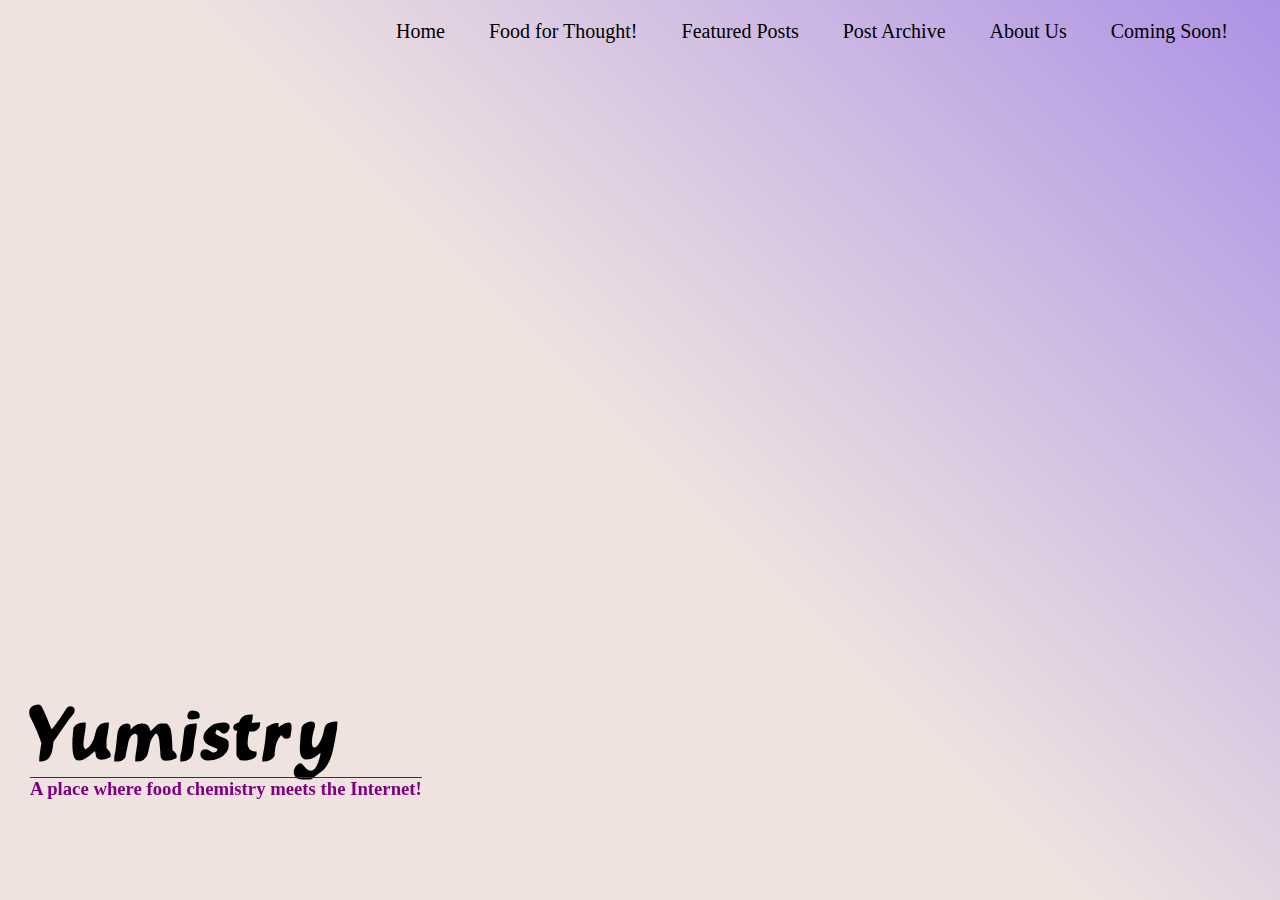
<file: index.html>
<!DOCTYPE html>
<html lang="en">

<head>
    <link rel="stylesheet" href="websiteStyle.css">
    <meta charset="utf-8">
    <meta name="viewport" content="width=device-width, initial-scale=1">
    <title>Yumistry</title>
</head>

<body>
 
  <!-- Navigation Bar -->  
  <header>
    <section>
      <label for="toggle-1" class="toggle-menu"><ul><li></li> <li></li> <li></li></ul></label>
      <input type="checkbox" id="toggle-1">

      <nav>
        <ul>
          <li><a href="Coming Soon/comingSoon.html">Coming Soon!</a></li>
          <li><a href="About Us/aboutUs.html">About Us</a></li>
          <li><a href="Post Archive/postArchive.html">Post Archive</a></li>
          <li><a href="Featured Posts/featuredPosts.html">Featured Posts</a></li>
          <li><a href="Food For Thought/foodForThought.html">Food for Thought!</a></li>
          <li><a href="index.html">Home</a></li>
        </ul>
      </nav>
    </section>
  </header>  
  
  <!-- Middle Spacing -->
  <div class="middleSpacing"></div>

  <!-- Title and Description -->
  <div class="frontTitle">
    <h1>Yumistry</h1>
    <h3>
      A place where food chemistry meets the Internet!
    </h3>
  </div>
 
</body>

</html>
</file>
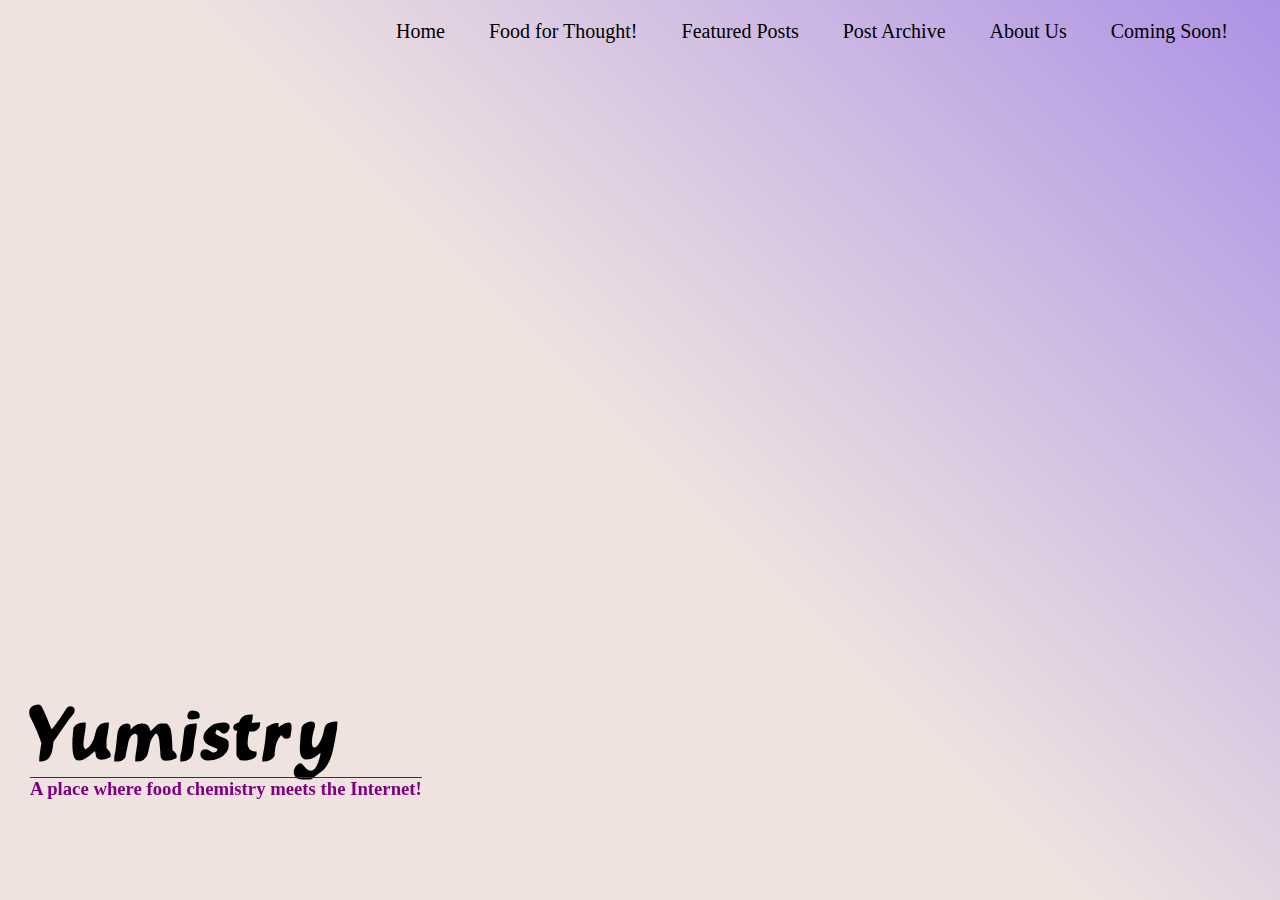
<file: homePage.html>
<!DOCTYPE html>
<html lang="en">

<head>
    <link rel="stylesheet" href="websiteStyle.css">
    <meta charset="utf-8">
    <meta name="viewport" content="width=device-width, initial-scale=1">
    <title>Yumistry</title>
</head>

<body>
 
  <!-- Navigation Bar -->  
  <header>
    <section>
      <label for="toggle-1" class="toggle-menu"><ul><li></li> <li></li> <li></li></ul></label>
      <input type="checkbox" id="toggle-1">

      <nav>
        <ul>
          <li><a href="Coming Soon/comingSoon.html">Coming Soon!</a></li>
          <li><a href="About Us/aboutUs.html">About Us</a></li>
          <li><a href="Post Archive/postArchive.html">Post Archive</a></li>
          <li><a href="Featured Posts/featuredPosts.html">Featured Posts</a></li>
          <li><a href="Food For Thought/foodForThought.html">Food for Thought!</a></li>
          <li><a href="homePage.html">Home</a></li>
        </ul>
      </nav>
    </section>
  </header>  
  
  <!-- Middle Spacing -->
  <div class="middleSpacing"></div>

  <!-- Title and Description -->
  <div class="frontTitle">
    <h1>Yumistry</h1>
    <h3>
      A place where food chemistry meets the Internet!
    </h3>
  </div>
 
</body>

</html>
</file>
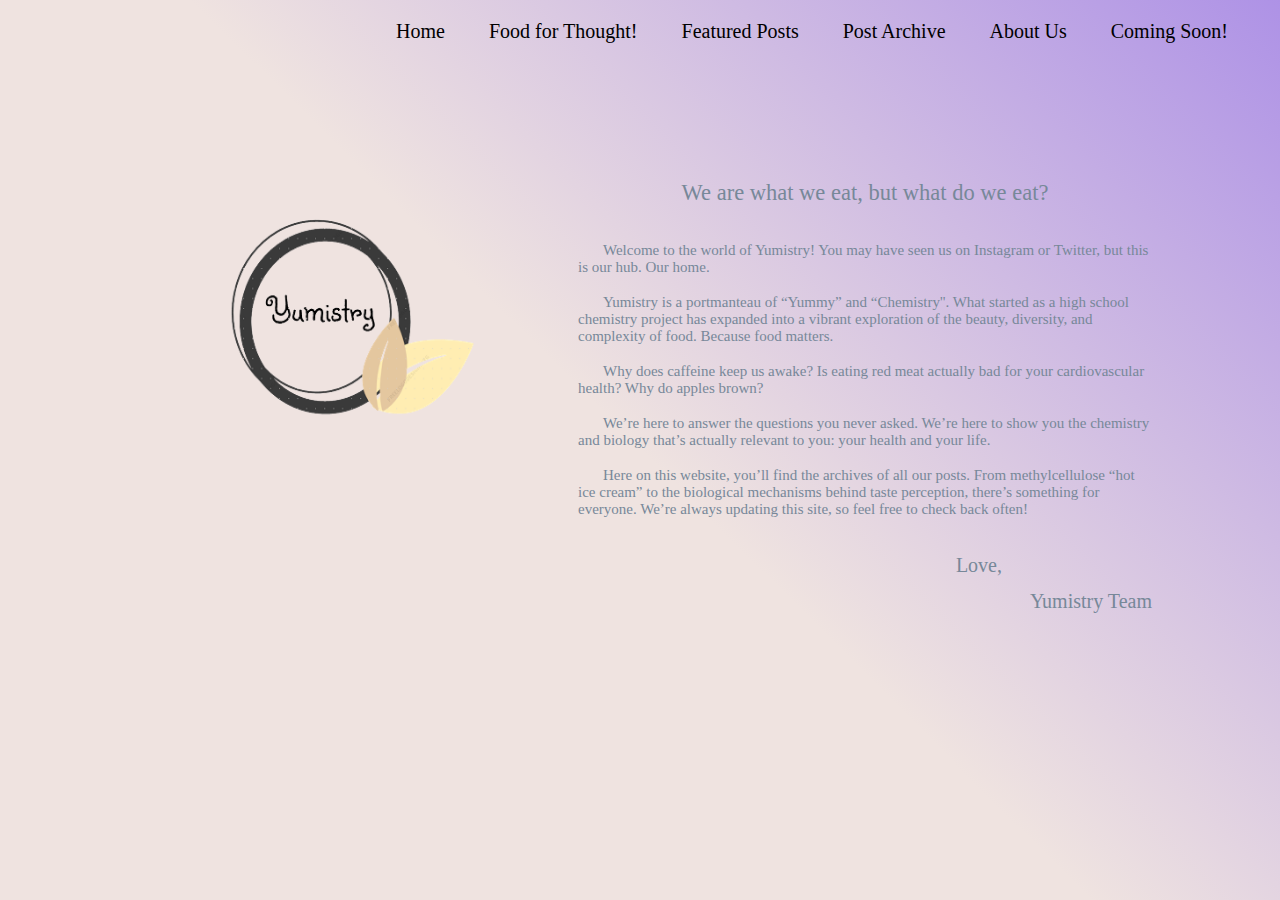
<file: About Us/aboutUs.html>
<!DOCTYPE html>
<html lang="en">

<head>
    <link rel="stylesheet" href="../websiteStyle.css">
    <meta charset="utf-8">
    <meta name="viewport" content="width=device-width, initial-scale=1">
    <title>Yumistry</title>
</head>

<body>
 
  <!-- Navigation Bar -->  
  <header>
    <section>
      <label for="toggle-1" class="toggle-menu"><ul><li></li> <li></li> <li></li></ul></label>
      <input type="checkbox" id="toggle-1">

      <nav>
        <ul>
          <li><a href="../Coming Soon/comingSoon.html">Coming Soon!</a></li>
          <li><a href="aboutUs.html">About Us</a></li>
          <li><a href="../Post Archive/postArchive.html">Post Archive</a></li>
          <li><a href="../Featured Posts/featuredPosts.html">Featured Posts</a></li>
          <li><a href="../Food For Thought/foodForThought.html">Food for Thought!</a></li>
          <li><a href="../index.html">Home</a></li>
        </ul>
      </nav>
    </section>
  </header>

  <div class="aboutContainer">
      <div class="logoContainer">
          <img src="../logo.png">
      </div>
      <div class="descriptionContainer">
          <p3>We are what we eat, but what do we eat?</p3><br><br>
          <p>Welcome to the world of Yumistry! You may have seen us on Instagram or Twitter, but this 
            is our hub. Our home.</p><br>
          <p>Yumistry is a portmanteau of “Yummy” and “Chemistry''. What started as a high school 
            chemistry project has expanded into a vibrant exploration of the beauty, diversity, and 
            complexity of food. Because food matters.</p><br>
          <p>Why does caffeine keep us awake? Is eating red meat actually bad for your cardiovascular 
            health? Why do apples brown?</p><br>
          <p>We’re here to answer the questions you never asked. We’re here to show you the chemistry 
            and biology that’s actually relevant to you: your health and your life.</p><br>
          <p>Here on this website, you’ll find the archives of all our posts. From methylcellulose “hot 
            ice cream” to the biological mechanisms behind taste perception, there’s something for 
            everyone. We’re always updating this site, so feel free to check back often!</p><br><br>
          <p1>Love,</p1><br><br>
          <p2>Yumistry Team</p2><br><br><br><br>
      </div>
  </div>


</body>

</html>
</file>
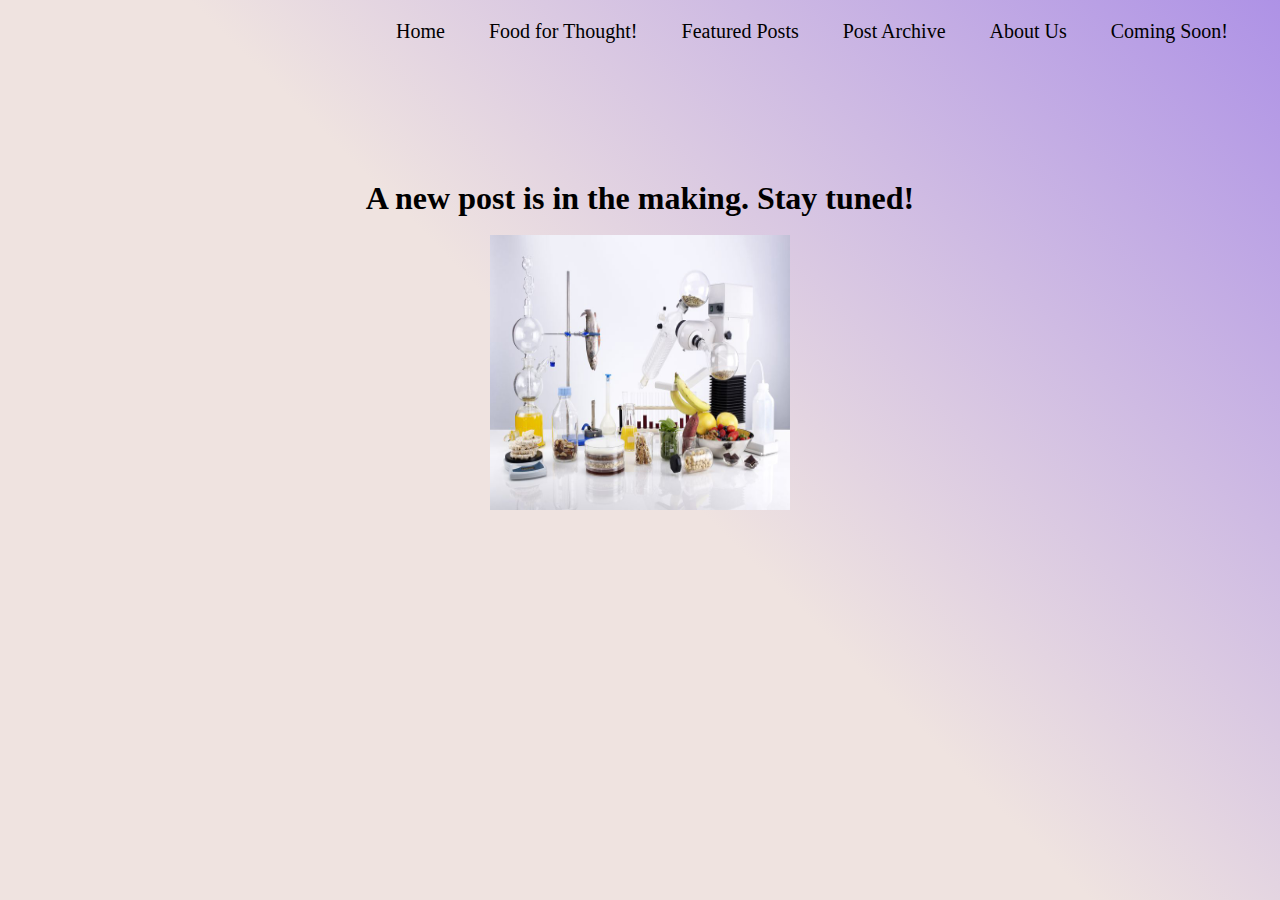
<file: Coming Soon/comingSoon.html>
<!DOCTYPE html>
<html lang="en">

<head>
    <link rel="stylesheet" href="../websiteStyle.css">
    <meta charset="utf-8">
    <meta name="viewport" content="width=device-width, initial-scale=1">
    <title>Yumistry</title>
</head>

<body>
 
  <!-- Navigation Bar -->  
  <header>
    <section>
      <label for="toggle-1" class="toggle-menu"><ul><li></li> <li></li> <li></li></ul></label>
      <input type="checkbox" id="toggle-1">

      <nav>
        <ul>
          <li><a href="comingSoon.html">Coming Soon!</a></li>
          <li><a href="../About Us/aboutUs.html">About Us</a></li>
          <li><a href="../Post Archive/postArchive.html">Post Archive</a></li>
          <li><a href="../Featured Posts/featuredPosts.html">Featured Posts</a></li>
          <li><a href="../Food For Thought/foodForThought.html">Food for Thought!</a></li>
          <li><a href="../index.html">Home</a></li>
        </ul>
      </nav>
    </section>
  </header>

  <div class="peekContainer">
      <h1>A new post is in the making. Stay tuned!</h1>
      <br>
      <img src="foodChem.jpg" height=275px width=300px>
  </div>

</body>

</html>
</file>
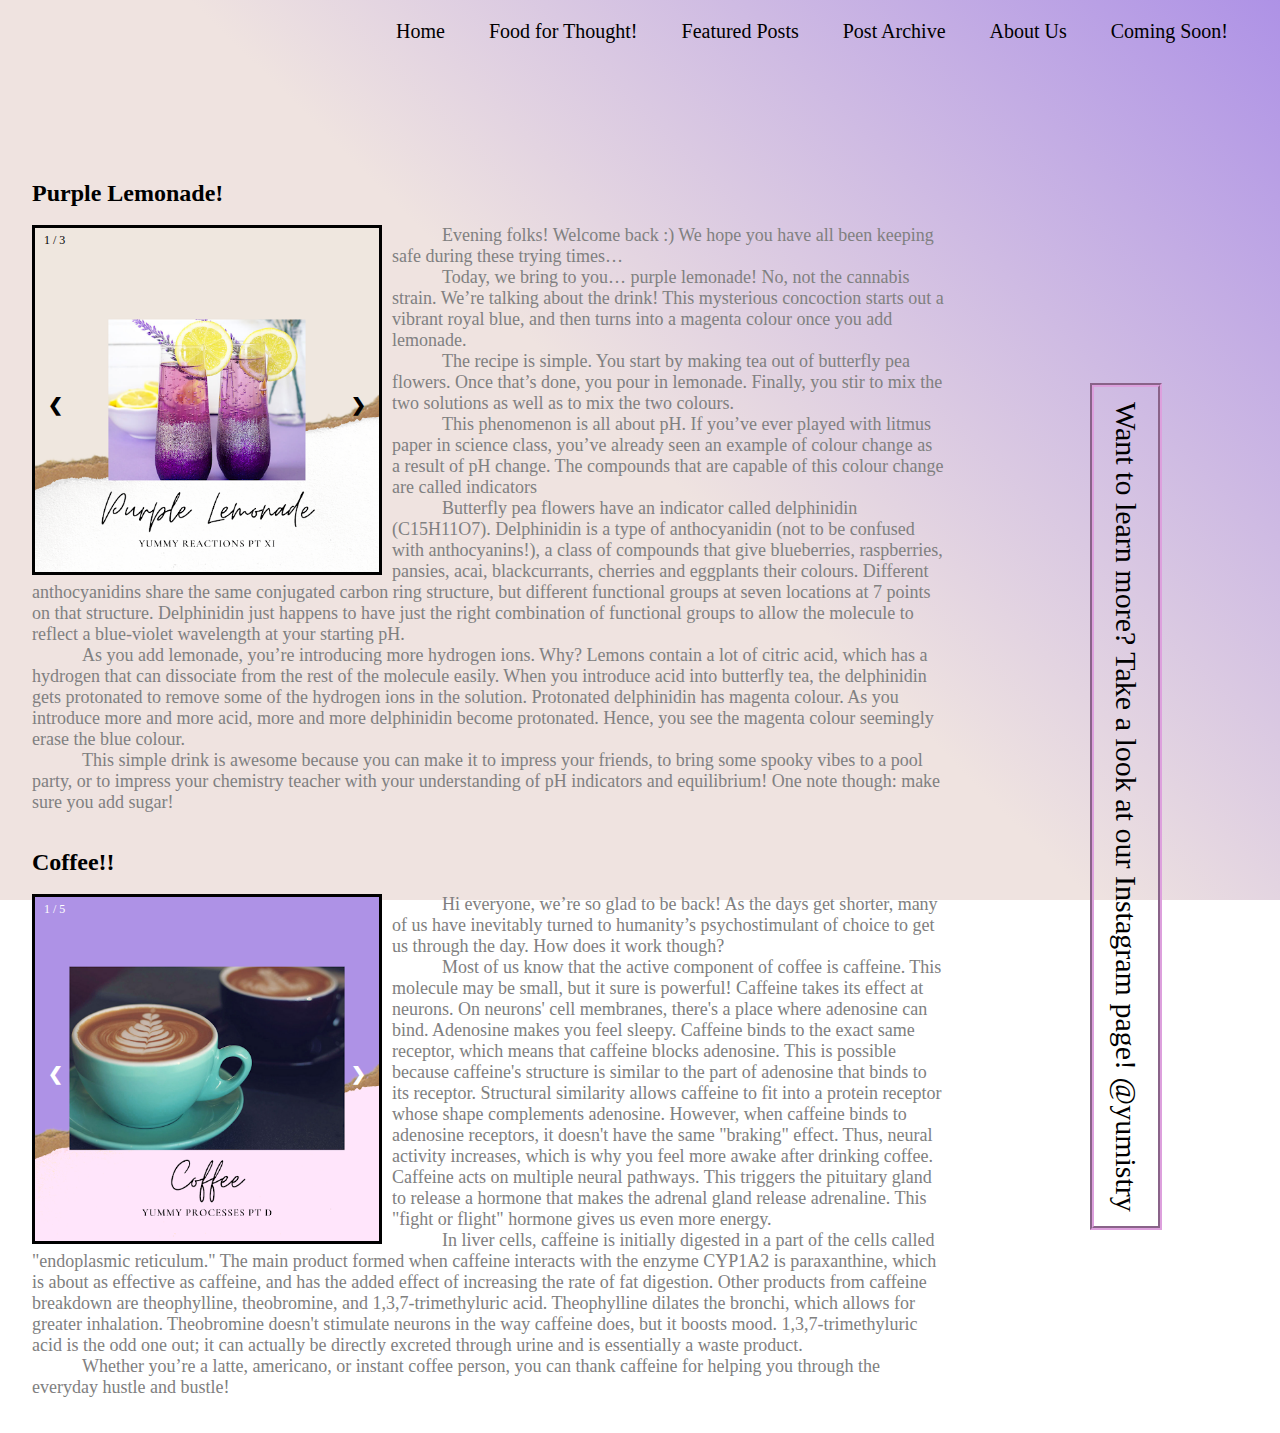
<file: Featured Posts/featuredPosts.html>
<!DOCTYPE html>
<html lang="en">

<head>
  <link rel="stylesheet" href="../websiteStyle.css">
  <script src="postSlideshow.js"></script>
  <meta charset="utf-8">
  <meta name="viewport" content="width=device-width, initial-scale=1">
  <title>Yumistry</title>
</head>

<body>

  <!-- Navigation Bar -->
  <header>
    <section>
      <label for="toggle-1" class="toggle-menu">
        <ul>
          <li></li>
          <li></li>
          <li></li>
        </ul>
      </label>
      <input type="checkbox" id="toggle-1">

      <nav>
        <ul>
          <li><a href="../Coming Soon/comingSoon.html">Coming Soon!</a></li>
          <li><a href="../About Us/aboutUs.html">About Us</a></li>
          <li><a href="../Post Archive/postArchive.html">Post Archive</a></li>
          <li><a href="featuredPosts.html">Featured Posts</a></li>
          <li><a href="../Food For Thought/foodForThought.html">Food for Thought!</a></li>
          <li><a href="../index.html">Home</a></li>
        </ul>
      </nav>
    </section>
  </header>

  <!-- Content Container -->
  <div class="fpContainer">
    <div class="fpPost">

      <!-- Featured Post #1 -->
      <div class="featured">
        <h1>Purple Lemonade!</h1>
        <br>

        <!-- Slideshow for Post Visuals -->
        <div class="postSlideContainer">
          <div class="slideshow-container">
            <div class="mySlides1 fade">
              <div class="numbertext1">1 / 3</div>
              <img src="Images/purple_lemonade_1.png">
            </div>
            <div class="mySlides1 fade">
              <div class="numbertext1">2 / 3</div>
              <img src="Images/purple_lemonade_2.png">
            </div>
            <div class="mySlides1 fade">
              <div class="numbertext1">3 / 3</div>
              <img src="Images/purple_lemonade_3.png">
            </div>
            <a class="prev1" onclick="plusSlides(-1, 0)">&#10094;</a>
            <a class="next1" onclick="plusSlides(1, 0)">&#10095;</a>
          </div>
        </div>

        <!-- Post Text -->
        <p>Evening folks! Welcome back :) We hope you have all been keeping 
          safe during these trying times…
        </p>
        <p>
          Today, we bring to you… purple lemonade! No, not the cannabis 
          strain. We’re talking about the drink! This mysterious concoction 
          starts out a vibrant royal blue, and then turns into a magenta 
          colour once you add lemonade.
        </p>
        <p>The recipe is simple. You start by making tea out of butterfly 
          pea flowers. Once that’s done, you pour in lemonade. Finally, you 
          stir to mix the two solutions as well as to mix the two colours.
        </p>
        <p>This phenomenon is all about pH. If you’ve ever played with 
          litmus paper in science class, you’ve already seen an example of 
          colour change as a result of pH change. The compounds that are 
          capable of this colour change are called indicators
        </p>
        <p>Butterfly pea flowers have an indicator called delphinidin 
          (C15H11O7). Delphinidin is a type of anthocyanidin (not to be 
          confused with anthocyanins!), a class of compounds that give 
          blueberries, raspberries, pansies, acai, blackcurrants, cherries 
          and eggplants their colours. Different anthocyanidins share the 
          same conjugated carbon ring structure, but different functional 
          groups at seven locations at 7 points on that structure. 
          Delphinidin just happens to have just the right combination of 
          functional groups to allow the molecule to reflect a blue-violet 
          wavelength at your starting pH.
        </p>
        <p>As you add lemonade, you’re introducing more hydrogen ions. Why? 
          Lemons contain a lot of citric acid, which has a hydrogen that can 
          dissociate from the rest of the molecule easily. When you introduce 
          acid into butterfly tea, the delphinidin gets protonated to remove 
          some of the hydrogen ions in the solution. Protonated delphinidin 
          has magenta colour. As you introduce more and more acid, more and 
          more delphinidin become protonated. Hence, you see the magenta 
          colour seemingly erase the blue colour.
        </p>
        <p>This simple drink is awesome because you can make it to impress 
          your friends, to bring some spooky vibes to a pool party, or to 
          impress your chemistry teacher with your understanding of pH 
          indicators and equilibrium! One note though: make sure you add 
          sugar!
        </p>
      </div>

      <!-- Separation between the Featured Posts -->
      <br><br>

      <!-- Featured Post #2 -->
      <div class="featured">
        <h1>Coffee!!</h1>
        <br>

        <!-- Slideshow for Post Visuals -->
        <div class="postSlideContainer">
          <div class="slideshow-container">
            <div class="mySlides2 fade">
              <div class="numbertext2">1 / 5</div>
              <img src="Images/caffeine_1.png">
            </div>
            <div class="mySlides2 fade">
              <div class="numbertext2">2 / 5</div>
              <img src="Images/caffeine_2.png">
            </div>
            <div class="mySlides2 fade">
              <div class="numbertext2">3 / 5</div>
              <img src="Images/caffeine_3.png">
            </div>
            <div class="mySlides2 fade">
              <div class="numbertext2">4 / 5</div>
              <img src="Images/caffeine_4.png">
            </div>
            <div class="mySlides2 fade">
              <div class="numbertext2">5 / 5</div>
              <img src="Images/caffeine_5.png">
            </div>
            <a class="prev2" onclick="plusSlides(-1, 1)">&#10094;</a>
            <a class="next2" onclick="plusSlides(1, 1)">&#10095;</a>
          </div>
        </div>

        <!-- Post Text -->
        <p>Hi everyone, we’re so glad to be back! As the days get shorter, 
          many of us have inevitably turned to humanity’s psychostimulant of 
          choice to get us through the day. How does it work though?
        </p> 
        <p>Most of us know that the active component of coffee is caffeine. This molecule 
          may be small, but it sure is powerful! Caffeine takes its effect at 
          neurons. On neurons' cell membranes, there's a place where adenosine 
          can bind. Adenosine makes you feel sleepy. Caffeine binds to the exact 
          same receptor, which means that caffeine blocks adenosine. This is 
          possible because caffeine's structure is similar to the part of adenosine 
          that binds to its receptor. Structural similarity allows caffeine to 
          fit into a protein receptor whose shape complements adenosine. However, 
          when caffeine binds to adenosine receptors, it doesn't have the same 
          "braking" effect. Thus, neural activity increases, which is why you 
          feel more awake after drinking coffee. Caffeine acts on multiple 
          neural pathways. This triggers the pituitary gland to release a 
          hormone that makes the adrenal gland release adrenaline. This "fight 
          or flight" hormone gives us even more energy.
        </p>
        <p>In liver cells, caffeine is initially digested in a part of the cells called 
          "endoplasmic reticulum." The main product formed when caffeine 
          interacts with the enzyme CYP1A2 is paraxanthine, which is about 
          as effective as caffeine, and has the added effect of increasing 
          the rate of fat digestion. Other products from caffeine breakdown 
          are theophylline, theobromine, and 1,3,7-trimethyluric acid. 
          Theophylline dilates the bronchi, which allows for greater 
          inhalation. Theobromine doesn't stimulate neurons in the way 
          caffeine does, but it boosts mood. 1,3,7-trimethyluric acid is the 
          odd one out; it can actually be directly excreted through urine and 
          is essentially a waste product. 
        </p>
        <p>Whether you’re a latte, americano, or instant coffee person, you can thank caffeine for 
          helping you through the everyday hustle and bustle!
        </p>
      </div>
    </div>

    <!-- Sidebar Content -->
    <div class="fpSide" style="font-size: 50px">
      <p>Want to learn more? Take a look at our Instagram page! @yumistry</p>
    </div>
  </div>
  
  <!-- Make Post Visual Slideshows Appear -->
  <script>
    showSlides(1, 0);
    showSlides(1, 1);
  </script>

</body>

</html>
</file>
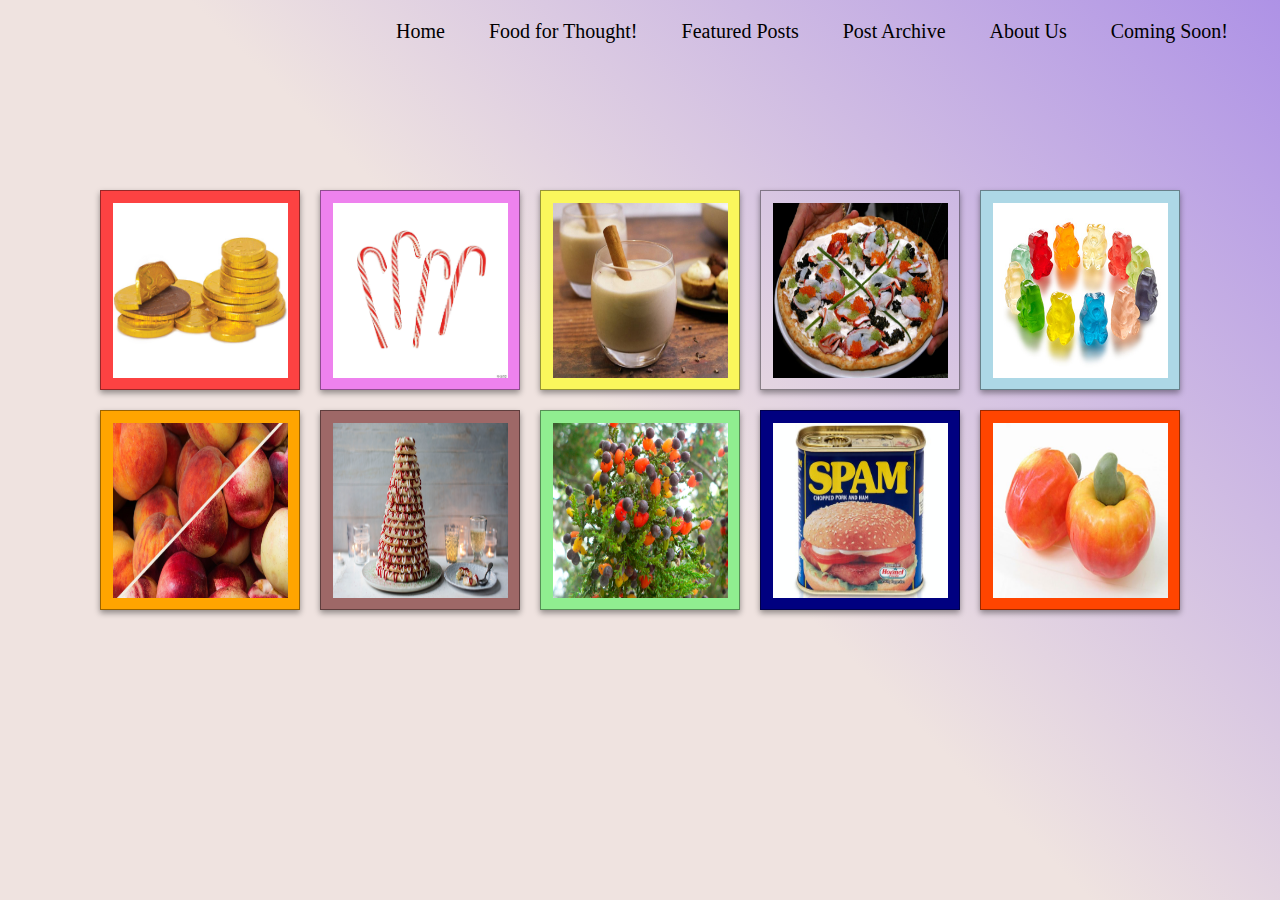
<file: Food For Thought/foodForThought.html>
<!DOCTYPE html>
<html lang="en">

<head>
  <link rel="stylesheet" href="../websiteStyle.css">
  <meta charset="utf-8">
  <meta name="viewport" content="width=device-width, initial-scale=1">
  <title>Yumistry</title>
</head>

<body>

  <!-- Navigation Bar -->
  <header>
    <section>
      <label for="toggle-1" class="toggle-menu">
        <ul>
          <li></li>
          <li></li>
          <li></li>
        </ul>
      </label>
      <input type="checkbox" id="toggle-1">

      <nav>
        <ul>
          <li><a href="../Coming Soon/comingSoon.html">Coming Soon!</a></li>
          <li><a href="../About Us/aboutUs.html">About Us</a></li>
          <li><a href="../Post Archive/postArchive.html">Post Archive</a></li>
          <li><a href="../Featured Posts/featuredPosts.html">Featured Posts</a></li>
          <li><a href="foodForThought.html">Food for Thought!</a></li>
          <li><a href="../index.html">Home</a></li>
        </ul>
      </nav>
    </section>
  </header>

  <!-- Posts -->
  <div class="fftContainer">

    <div class="post red">
      <img class="postImage" src="Images/FFT1_chocolate_coins.jpg">
      <p>Food for Thought #1<br><br>
        Chocolate coins are a token of Saint Nicholas.
        He helped out the poor by giving them bags of gold coins!
      </p>
    </div>

    <div class="post violet">
      <img class="postImage" src="Images/candy_cane.jpg">
      <p>Food for Thought #2<br><br>
        Candy canes were originally invented circa 1670 to keep children quiet during
        the Living Creche ceremony
      </p>
    </div>

    <div class="post yellow">
      <img class="postImage" src="Images/eggnog.jpg">
      <p>Food for Thought #3<br><br>
        Eggnog was first enjoyed by English aristocrats in 1607 in Jamestown, Virginia!
      </p>
    </div>

    <div class="post purple">
      <img class="postImage" src="Images/most_expensive_pizza.jpg">
      <p>Food for Thought #4<br><br>
        The world's most expensive pizza costs $12 000, takes 72 hours to make, and
        is topped with three types of caviar
      </p>
    </div>

    <div class="post blue">
      <img class="postImage" src="Images/gummies.jpg">
      <p>Food for Thought #5<br><br>
        Do you know why gummies shine? They're covered with carnauba wax, which
        is the same wax used on cars
      </p>
    </div>

    <div class="post orange">
      <img class="postImage" src="Images/peaches_and_nectarines.jpg">
      <p>Food for Thought #6<br><br>
        Peaches and nectarines are the same species, Prunus Persica. Peaches carry
        one or more copies of the dominant allele for the gene PpeMYB25 whereas
        nectarines only carry the recessive. That's what makes peaches fuzzy and
        nectarines smooth
      </p>
    </div>

    <div class="post brown">
      <img class="postImage" src="Images/wreath_cake_tower.jpg">
      <p>Food for Thought #7<br><br>
        On New Year's Eve in Norway and Denmark, people eat a wreath cake tower.
        It has multiple decorated ring cakes stacked up, often around a bottle
        of wine
      </p>
    </div>

    <div class="post green">
      <img class="postImage" src="Images/multi_grafted_tree.jpg">
      <p>Food for Thought #8<br><br>
        In Australia, multi-grafted trees have as many as 6 types of fruit growing
        on a single tree!
      </p>
    </div>

    <div class="post navy">
      <img class="postImage" src="Images/spam.jpg">
      <p>Food for Thought #9<br><br>
        Spam is a portmanteau of spice and ham
      </p>
    </div>

    <div class="post orangered">
      <img class="postImage" src="Images/cashew_apples.jpg">
      <p>Food for Thought #10<br><br>
        Cashews grow on cashew apples!</p>
    </div>
  </div>
  
</body>

</html>
</file>
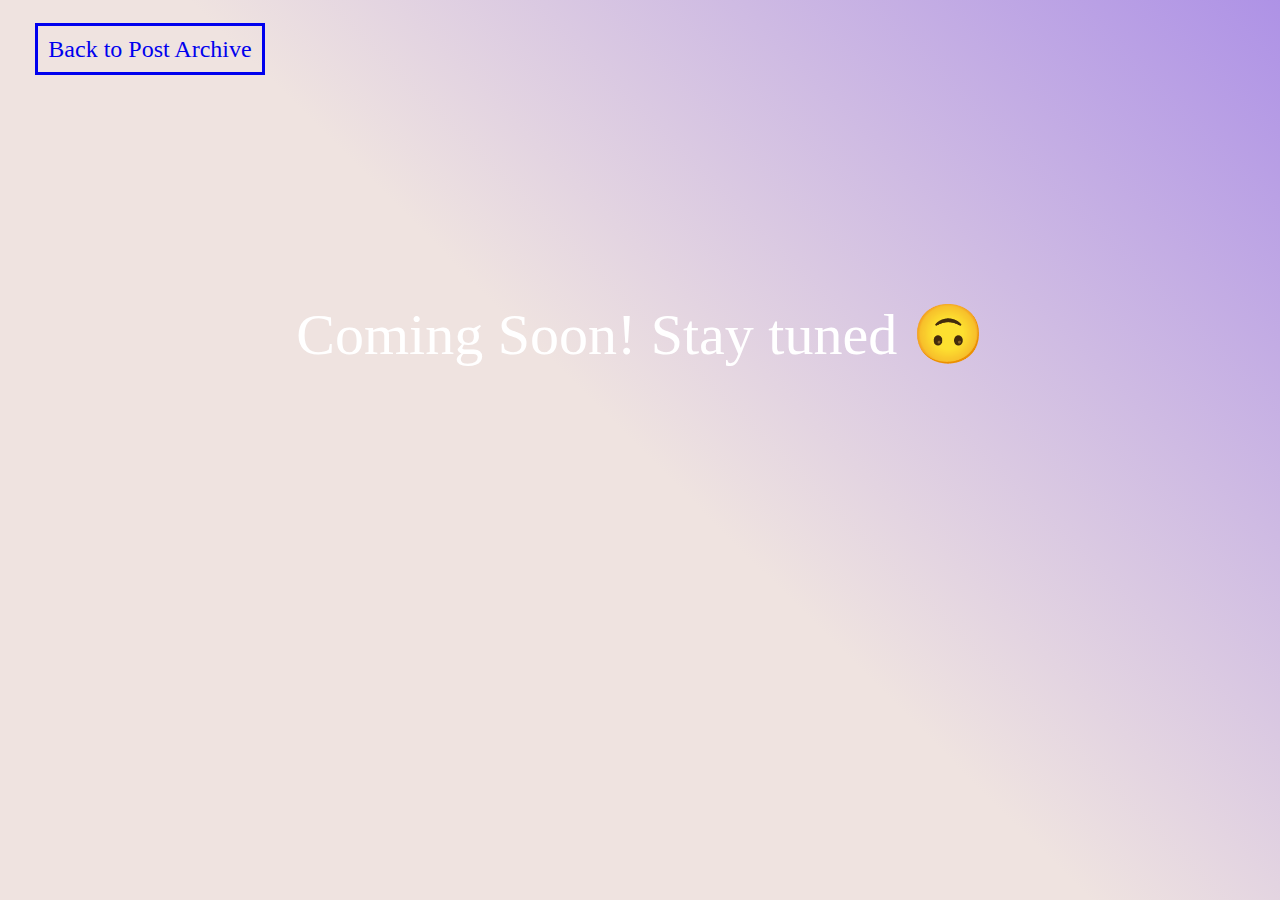
<file: Post Archive/fftArchive.html>
<!DOCTYPE html>
<html lang="en">

<head>
    <link rel="stylesheet" href="../websiteStyle.css">
    <meta charset="utf-8">
    <meta name="viewport" content="width=device-width, initial-scale=1">
    <title>Yumistry</title>
</head>

<body>
 
  <div class="backButton">
      <br><br>
      <a href="postArchive.html">Back to Post Archive</a>
  </div>

  <div class="archive1">
      <p>Coming Soon! Stay tuned &#128579</p>
  </div>

</body>

</html>
</file>
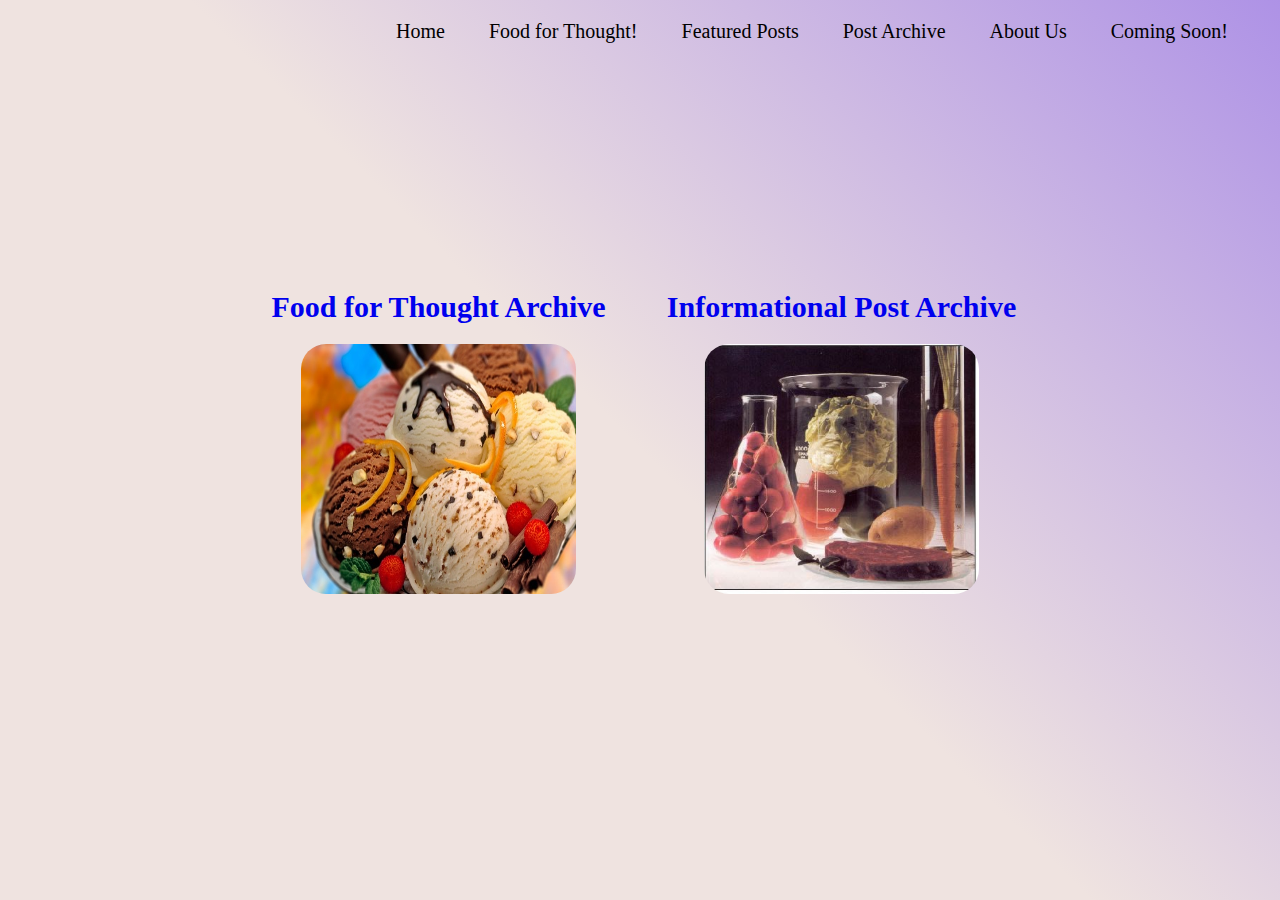
<file: Post Archive/postArchive.html>
<!DOCTYPE html>
<html lang="en">

<head>
    <link rel="stylesheet" href="../websiteStyle.css">
    <meta charset="utf-8">
    <meta name="viewport" content="width=device-width, initial-scale=1">
    <title>Yumistry</title>
</head>

<body>
 
  <!-- Navigation Bar -->  
  <header>
    <section>
      <label for="toggle-1" class="toggle-menu"><ul><li></li> <li></li> <li></li></ul></label>
      <input type="checkbox" id="toggle-1">

      <nav>
        <ul>
          <li><a href="../Coming Soon/comingSoon.html">Coming Soon!</a></li>
          <li><a href="../About Us/aboutUs.html">About Us</a></li>
          <li><a href="postArchive.html">Post Archive</a></li>
          <li><a href="../Featured Posts/featuredPosts.html">Featured Posts</a></li>
          <li><a href="../Food For Thought/foodForThought.html">Food for Thought!</a></li>
          <li><a href="../index.html">Home</a></li>
        </ul>
      </nav>
    </section>
  </header>

  <div class="choiceContainer">
      <a href="fftArchive.html">
        <h1>Food for Thought Archive</h1>
        <img src="foodForThought.jpg">
      </a>

      <a href="wrtArchive.html">
        <h1>Informational Post Archive</h1>
        <img src="informationalPost.jpg">
      </a>
  </div>

</body>

</html>
</file>
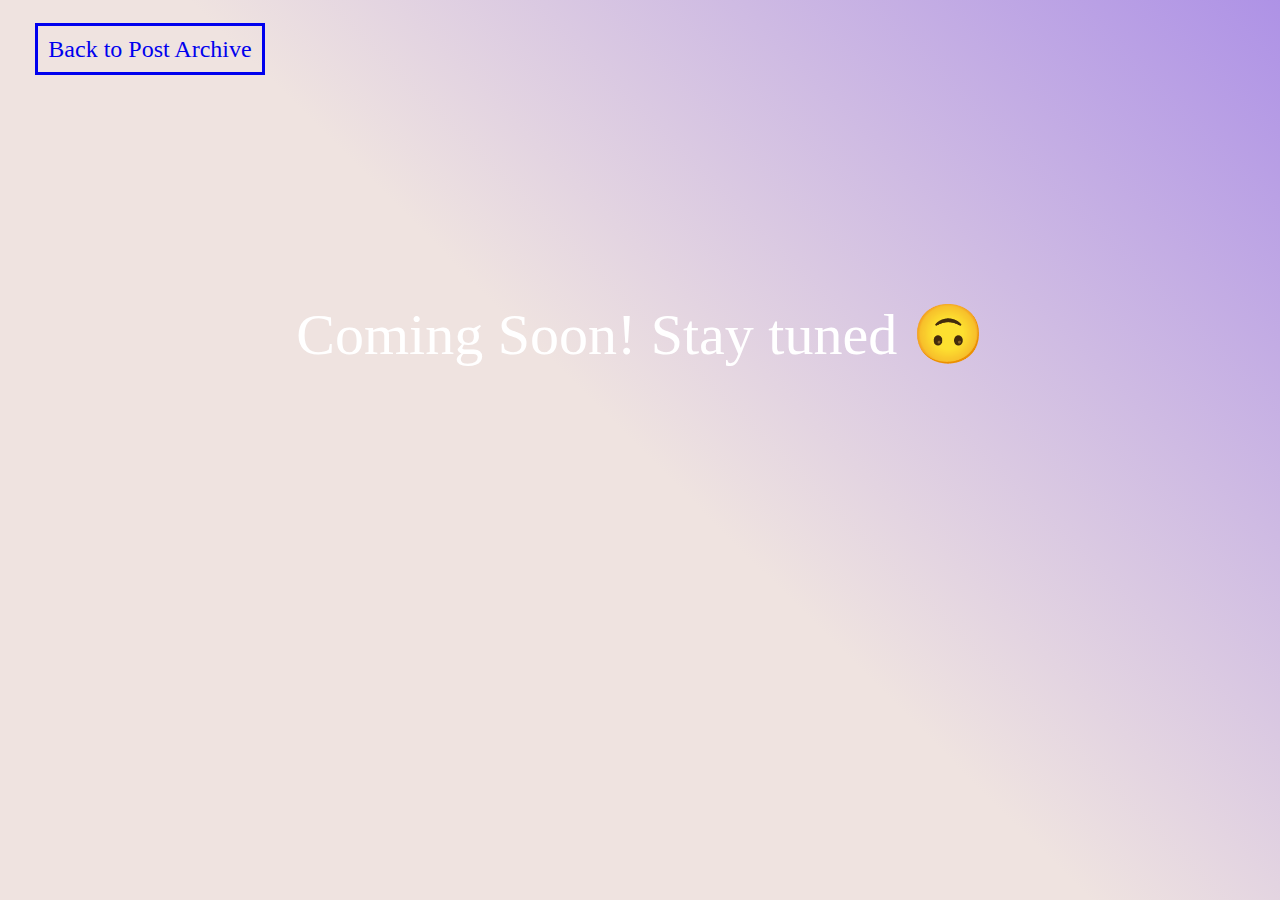
<file: Post Archive/wrtArchive.html>
<!DOCTYPE html>
<html lang="en">

<head>
    <link rel="stylesheet" href="../websiteStyle.css">
    <meta charset="utf-8">
    <meta name="viewport" content="width=device-width, initial-scale=1">
    <title>Yumistry</title>
</head>

<body>
 
    <div class="backButton">
        <br><br>
        <a href="postArchive.html">Back to Post Archive</a>
    </div>
  
    <div class="archive2">
        <p>Coming Soon! Stay tuned &#128579</p>
    </div>

</body>

</html>
</file>
<file: websiteStyle.css>
/* Overall Website Formatting */ 
* {
    box-sizing: border-box;
}

body, html {
    height: 100%;
}

body {
    font-family: "Times New Roman";
    color: white;
    background-image: linear-gradient(45deg, #efe3e0 50%, #ae92e6 100%);
    background-attachment: fixed;
}



/* Home Page */

/* Navigation Bar */
/* Formats the top header and the navigation bar in the top right */

/* General Formatting */
* {
    text-decoration: none; 
    list-style: none; 
    margin: 0px; 
    padding: 0px; 
    outline: none;
}
section {
    width: 100%; 
    max-width: 1200px; 
    margin: 0px auto; 
    display: table; 
    position: relative;
}
header {
    width: 100%;
    display: table; 
    margin-bottom: 50px;
}

/* Tab Layout */
nav {
    width: auto; 
    float: right;
}
nav ul {
    display: table; 
    float: right;
}
nav ul li {
    float: right;
}
nav ul li:last-child {
    padding-right: 0px;
}
nav ul li a {
    border-radius: 15px;
    color:black; 
    font-size: 20px; 
    padding: 10px 20px;
    margin-top: 10px;
    margin-left: 4px; 
    display: inline-block; 
    transition: all 0.5s ease 0s;
}
nav ul li a:hover {
    background-image: radial-gradient(white,rgb(213, 173, 247)); 
    padding: 14px 28px;
    color:black; 
    transition: all 0.5s ease 0s;

    /* Shine Effect */
    -webkit-mask-image: linear-gradient(-75deg, black 30%, rgba(0,0,0,0.6) 50%, black 70%);
    -webkit-mask-size: 200%;
    animation: shine 1.5s;
}
@-webkit-keyframes shine {
    from {
        -webkit-mask-position: 150%;
    }
}
nav ul li a:hover i {
    color:#fde428; 
    transition: all 0.25s ease 0s;
}
nav ul li a i {
    padding-right: 10px; 
    color:#002e5b; 
    transition: all 0.5s ease 0s;
}

/* Menu Toggle (for smaller windows / mobile devices) */
.toggle-menu ul {
    display: table; 
    width: 25px;
}
.toggle-menu ul li {
    width: 100%; 
    height: 3px; 
    background-color:#002e5b; 
    margin-bottom: 4px;
}
.toggle-menu ul li:last-child {
    margin-bottom: 0px;
}
input[type=checkbox], label {
    display: none;
}



/* Home Page */

/* Spacing */
/* Adds the appropriate spacing on the website to position text in the desired areas */
.middleSpacing {
    padding: 30vh;
    width: 100%;
}

/* Front Page Title */
.frontTitle {
    float:left;
    width:60%;
    padding:0 20px;
    position: fixed;
    bottom: 100px;
    left: 10px;
}
@font-face {
    font-family: titleFont;
    src: url(InkyDinky.ttf);
}
.frontTitle h1 {
    color: black;
    font-size: 100px;
    font-family: titleFont;
}
.frontTitle h1::first-letter {
    letter-spacing: 2px;
}

.frontTitle h3 {
    color: purple;
    text-decoration: overline;
}



/* Food for Thought! */
/* General Layout */
.fftContainer {
    position: absolute;
    left: 5%;
    top: 20%;
    width: 90%;
    display: flex;
    flex-direction: row;
    justify-content: center;
    align-items: center;
    flex-wrap: wrap;
}
.post {
    position: relative;
    width: 200px;
    height: 200px;
    margin: 10px;
    border: 0.5px solid rgba(0,0,0,0.4);
    box-shadow: 0 3px 6px rgba(0,0,0,0.4);
    -webkit-box-shadow: 0 3px 6px rgba(0,0,0,0.4);
    -moz-box-shadow: 0 3px 6px rgba(0,0,0,0.4);
    display: flex;
    justify-content: center;
    align-items: center; 
}
.postImage {
    display: block;
    width: 175px;
    height: 175px;
    opacity: 1;
    transition: 0.5s ease;
    backface-visibility: hidden;
}
.post p {
    height: 170px;
    margin-top: 20px;
    width: 180px;
    opacity: 0;
    position: absolute;
    transition: 0.5s ease;
    display: table-cell;
    text-align: center;
    vertical-align: middle;
    overflow: auto;
    -ms-overflow-style: none;
    scrollbar-width: none;
}
.post p::-webkit-scrollbar {
    display: none;
}
.post:hover .postImage {
    opacity: 0.25;
}
.post:hover p {
    opacity: 1;
    color: white;
}

.red {
    background-color: rgb(252,66,66);
}
.yellow {
    background-color: rgb(250,247,92);
}
.blue {
    background-color: lightblue;
}
.orange {
    background-color: orange;
}
.green {
    background-color: lightgreen;
}
.violet {
    background-color: violet;
}
.brown {
    background-color: rgba(107, 26, 26, 0.61);
}
.navy {
    background-color: navy;
}
.orangered {
    background-color: orangered;
}



/* Featured Posts */
/* Content Container */
.fpContainer {
    position: absolute;
    left: 2.5%;
    top: 20%;
    width: 95%;
    display: flex;
    flex-direction: row;
    justify-content: center;
}
.fpPost {
    width: 75%;
    display: flex;
    flex-direction: column;
    margin-bottom: 35px;
}
.fpPost h1 {
    font-size: 24px;
    color: black;
}
.fpSide {
    width: 20%;
    margin-left: 5%;
    display: flex;
    flex-direction: column;
}
.fpSide p {
    margin: auto;
    text-align: center;
    color: black;
    font-size: 30px;
    writing-mode: vertical-rl;
    text-orientation: mixed;
    border-style: groove;
    border-color: plum;
    border-width: 4px;
    padding: 15px;
}
.featured {
    background-color: transparent;
}
.featured p {
    text-indent: 50px;
    font-size: 18px;
    color: gray;
}
.postSlideContainer {
    width: 350px;
    height: 350px;
    background-color: transparent;
    float: left;
    margin-right: 10px;
}

/* Post Visual Slideshow */
.mySlides1, .mySlides2 {
    display: none;
}
.slideshow-container {
    width: 350px;
    height: 350px;
    position: relative;
    margin: auto;
}
.slideshow-container img {
    vertical-align: middle;
    width: 350px;
    height: 350px;
    border-style: solid;
    border-color: black
}
.prev1, .next1, .prev2, .next2 {
    cursor: pointer;
    position: absolute;
    top: 50%;
    width: auto;
    padding: 16px;
    margin-top: -22px;
    font-weight: bold;
    font-size: 18px;
    transition: 0.6s ease;
    border-radius: 0 3px 3px 0;
    user-select: none;
}
.prev1, .next1 {
    color: black;
}
.prev2, .next2 {
    color: white;
}
.next1, .next2 {
    right: 0;
    border-radius: 3px 0 0 3px;
}
/* On hover, add a black background color with a little bit see-through */
.prev1:hover, .next1:hover {
    background-color: white;
    border-style: solid;
    border-color: black;
}
.prev2:hover, .next2:hover {
    background-color: rgba(0,0,0,0.8);
    border-style: solid;
    border-color: white;
}
/* Number text (1/3 etc) */
.numbertext1, .numbertext2 {
    font-size: 12px;
    padding: 8px 12px;
    position: absolute;
    top: 0;
}
.numbertext1 {
    color: black;
}
.numbertext2 {
    color: white;
}
/* Fading animation */
.fade {
    -webkit-animation-name: fade;
    -webkit-animation-duration: 0.5s;
    animation-name: fade;
    animation-duration: 0.5s;
}
@-webkit-keyframes fade {
    from {opacity: .4} 
    to {opacity: 1}
}
@keyframes fade {
    from {opacity: .4} 
    to {opacity: 1}
}



/* Post Archive */
.choiceContainer {
    position: absolute;
    top: 30%;
    width: 80%;
    left: 10%;
    display: flex;
    flex-direction: row;
    justify-content: center;
}
.choiceContainer img {
    width: 275px;
    height: 250px;
    margin: 0vw 5vw;
    justify-content: center;
    align-items: center;
    border-radius: 25px;
}
.choiceContainer h1 {
    text-align: center;
    font-size: 30px;
    padding: 20px;
}
.choiceContainer img:hover {
    box-shadow: 0px 0px 10px 5px purple;
    transition: 0.5s ease;
}
.backButton {
    width: 300px;
    height: 50px;
    text-align: center;
}
.backButton a {
    font-size: 24px;
    border-style: solid;
    padding: 10px;
}
.backButton a:hover {
    background-color: skyblue;
}



/* Food For Thought Archive */
.archive1, .archive2  {
    position: absolute;
    left: 5%;
    top: 20%;
    width: 90%;
    display: flex;
    flex-direction: row;
    justify-content: center;
    align-items: center;
    flex-wrap: wrap;
}
.archive1 p, .archive2 p {
    margin-top: 120px;
    font-size: 58px;
}



/* Informational Posts Archive */

/* About Us */
.aboutContainer {
    position: absolute;
    left: 10%;
    top: 20%;
    width: 80%;
    display: flex;
    flex-direction: row;
    justify-content: left;
}
.logoContainer {
    background-color: transparent;
}
.logoContainer img {
    height: 300px;
    width: 450px;
}
.descriptionContainer {
    background-color: transparent;
    color: lightslategray;
}
.descriptionContainer p {
    font-size: 15px;
    text-indent: 25px;
}

.descriptionContainer p1 {
    font-size: 20px;
    margin-right: 150px;
    float: right;
}

.descriptionContainer p2 {
    font-size: 20px;
    float: right;
}

.descriptionContainer p3 {
    display: flex;
    font-size: 22.5px;
    justify-content: center;
    align-items: center;
}


/* Coming Soon */
.peekContainer {
    position: absolute;
    left: 10%;
    top: 20%;
    width: 80%;
    display: flex;
    flex-direction: column;
    justify-content: center;
    align-items: center;
    text-align: center;
}
.peekContainer h1 {
    color: black;
    /*font-size: 80px;
    font-family: titleFont;*/
}





/* Responsive Components */

/* Responsive Navigation Bar Layout */
@media only screen and (max-width: 1440px) {
    section {
        max-width: 95%;
    }
}

@media only screen and (max-width: 980px) {
    header {
        padding: 20px 0px;
    }
    input[type=checkbox] {
        position: absolute; 
        top: -9999px; left: -9999px; 
        background: none;
    }
    input[type=checkbox]:fous {
        background:none;
    }
    label {
        float: right;
        padding: 8px 0px; 
        display: inline-block; 
        cursor: pointer; 
    }
    input[type=checkbox]:checked ~ nav {
        display: block;
    }
    nav {
        display: none; 
        position: absolute; 
        right: 0px; 
        top: 53px; 
        background-color:#002e5b; 
        padding: 0px; 
        z-index: 99;
        border-radius: 10px;
    }
    nav ul {
        width: auto;
    }
    nav ul li {
        float: none; 
        padding: 0px; 
        width: 100%; 
        display: table;
    }
    nav ul li a {
        color:#FFF; 
        font-size: 15px; 
        padding: 10px 20px; 
        display: block; 
        border-bottom: 1px solid rgba(225,225,225,0.1);
        border-radius: 0;
    }
    nav ul li a:hover {
        background-image: none;
        background-color: #002e5b; 
        padding: 14px 20px;
        color:#ffff4f; 
        transition: all 0.5s ease 0s;
    }
    nav ul li a i {
        color:#fde428; 
        padding-right: 13px;
    }
}

@media only screen and (max-width: 980px) {
    .content {
        width:90%;
    }
}

@media only screen and (max-width: 568px) {
    h1 {
        padding: 25px 0px;
    }
    h1 span {
        display: block;
    }
}

@media only screen and (max-width: 480px) {
    section {
        max-width: 90%;
    }
}

@media only screen and (max-width: 360px) {
    h1 {
        font-size: 20px;
    }
    label {
        padding: 5px 0px;
    }
    #logo {
        font-size: 20px;
    }
    nav {
        top: 47px;
    }
}

@media only screen and (max-width: 320px) {
    h1 {
        padding: 20px 0px;
    }
}

/* Additional */
@media only screen and (max-width:620px) {
    /* For mobile phones: */
    .menu, .main, .right {
      width:100%;
    }
}


/* On smaller screens, decrease text size */
@media only screen and (max-width: 300px) {
    .prev, .next,.text {
        font-size: 11px
    }
}


  /* Keep */
@media only screen and (max-width: 900px) {
    .fpContainer {
        flex-direction: column;
    }

    .fpPost, .fpSide {
        width: 100%;
        margin: 0%;
    }

    .fpSide {
        margin-top: 2%;
        margin-bottom: 2%;
    }

    .fpSide p {
        writing-mode: horizontal-tb;
    }

    .aboutContainer {
        flex-direction: column;
    }
}

@media only screen and (max-width: 700px) { 
    .postSlideContainer, .slideshow-container, .slideshow-container img {
        height: 250px;
        width: 250px;
    }
    .choiceContainer {
        flex-direction: column;
    }
    .choiceContainer img {
        margin-top: 5vh;
    }
}
</file>
